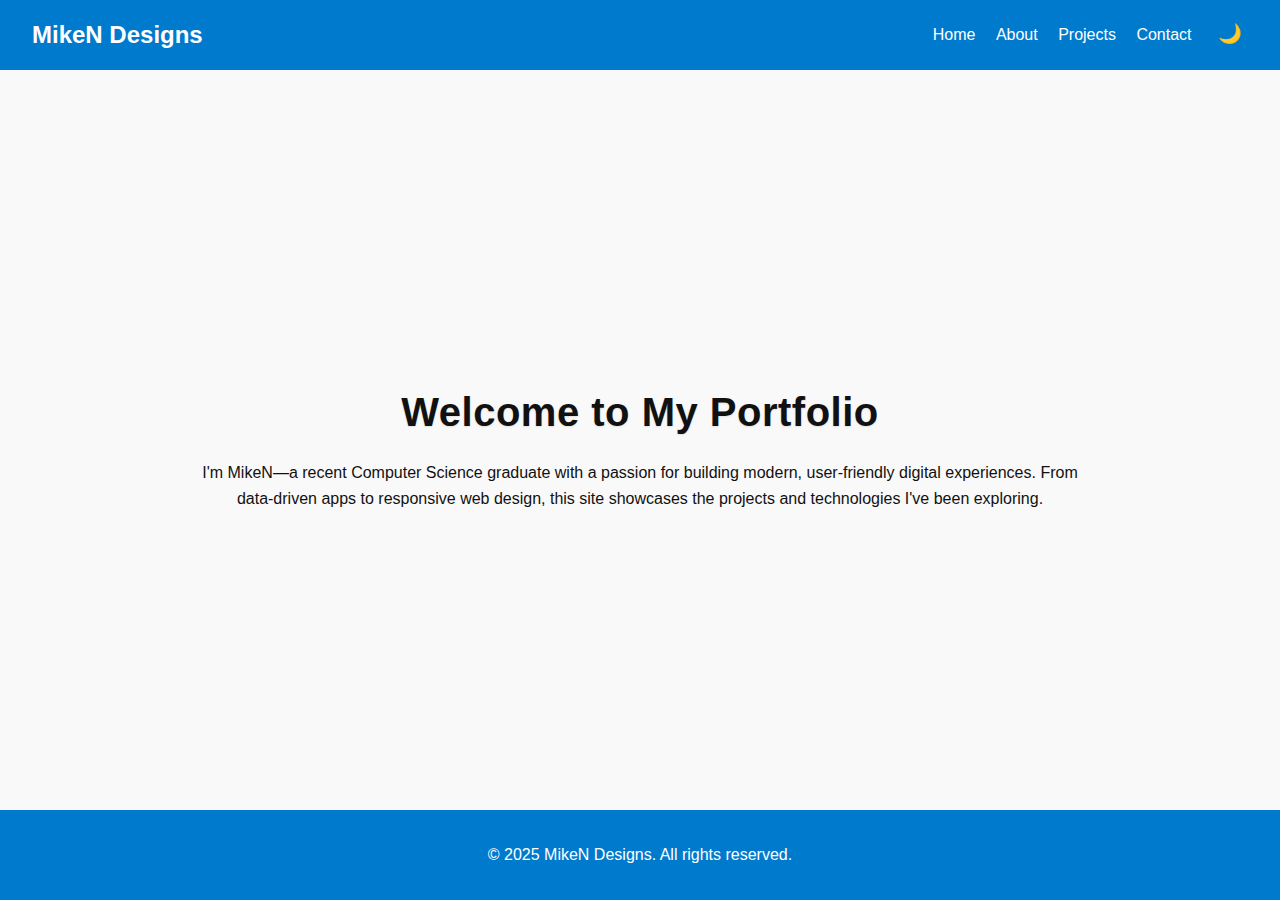
<file: index.html>
<!DOCTYPE html>
<html lang="en" class="theme-light">
  <head>
    <meta charset="UTF-8" />
    <meta name="viewport" content="width=device-width, initial-scale=1.0" />
    <title>MikeN Designs</title>
    <link rel="stylesheet" href="css/styles.css" />
    <script src="./js/main.js" defer></script>
  </head>
  <body>
    <header class="site-header">
      <div class="logo">MikeN Designs</div>
      <nav class="nav-menu">
        <a href="index.html">Home</a>
        <a href="about.html">About</a>
        <a href="projects.html">Projects</a>
        <a href="contact.html">Contact</a>
        <button
          id="theme-toggle"
          class="theme-btn"
          aria-label="Toggle theme"
          title="Toggle light/dark mode"
        >
          🌙
        </button>
      </nav>
    </header>

    <main class="home-content">
      <section class="intro">
        <h1>Welcome to My Portfolio</h1>
        <p>
          I'm MikeN—a recent Computer Science graduate with a passion for
          building modern, user-friendly digital experiences. From data-driven
          apps to responsive web design, this site showcases the projects and
          technologies I've been exploring.
        </p>
      </section>
    </main>

    <footer class="site-footer">
      <p>&copy; 2025 MikeN Designs. All rights reserved.</p>
    </footer>
  </body>
</html>
</file>
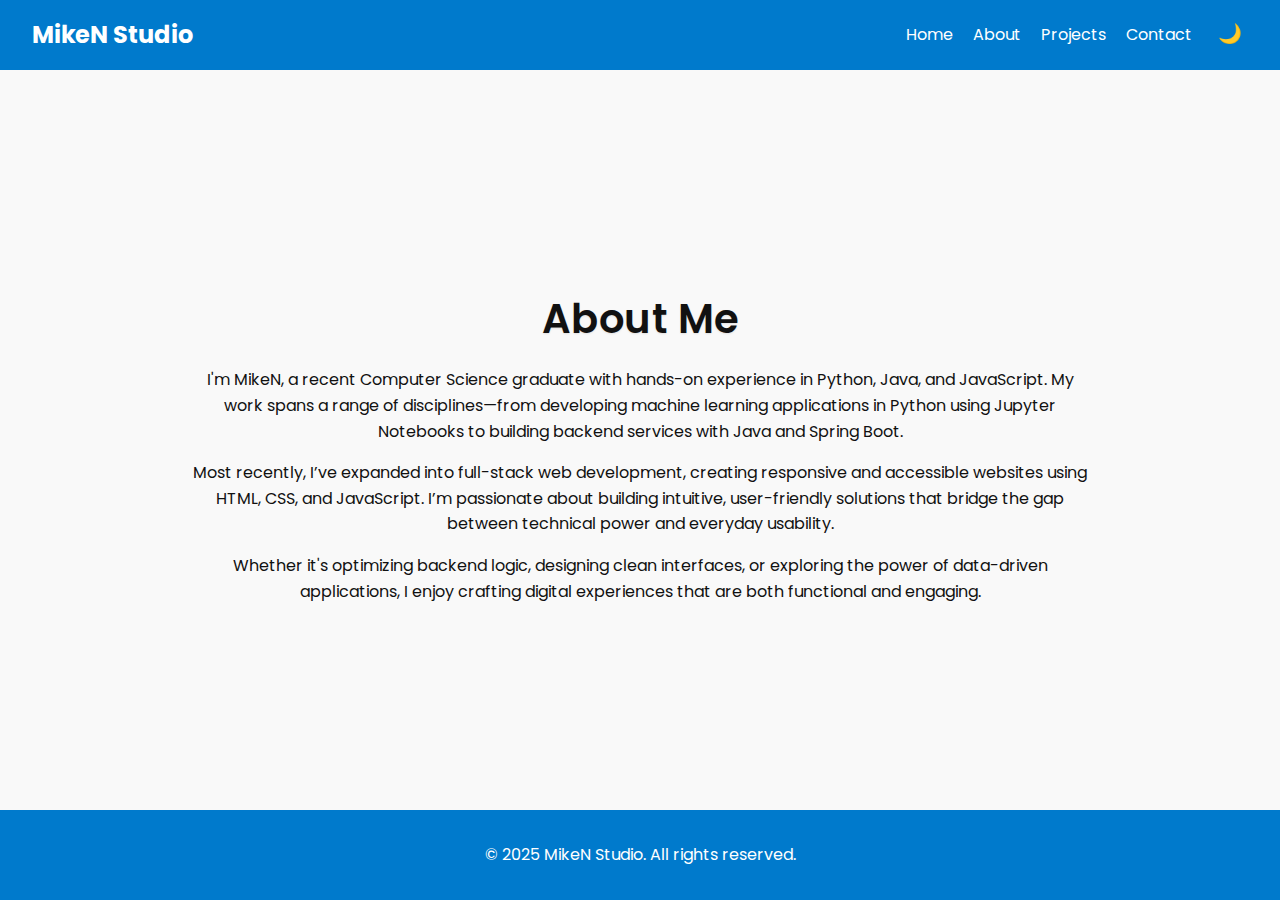
<file: about.html>
<!DOCTYPE html>
<html lang="en" class="theme-light">
  <head>
    <meta charset="UTF-8" />
    <meta name="viewport" content="width=device-width, initial-scale=1.0" />
    <title>MikeN Studio</title>
    <link rel="stylesheet" href="css/styles.css" />
    <link
      href="https://fonts.googleapis.com/css2?family=Poppins:wght@400;500;600&display=swap"
      rel="stylesheet"
    />
    <link
      href="https://fonts.googleapis.com/css2?family=Fira+Mono&display=swap"
      rel="stylesheet"
    />

    <script src="./js/main.js" defer></script>
  </head>
  <body>
    <header class="site-header">
      <div class="logo">MikeN Studio</div>
      <nav class="nav-menu">
        <a href="index.html">Home</a>
        <a href="about.html">About</a>
        <a href="projects.html">Projects</a>
        <a href="contact.html">Contact</a>
        <button
          id="theme-toggle"
          class="theme-btn"
          aria-label="Toggle theme"
          title="Toggle light/dark mode"
        >
          🌙
        </button>
      </nav>
    </header>

    <main class="home-content">
      <section class="intro">
        <h1>About Me</h1>
        <p>
          I'm MikeN, a recent Computer Science graduate with hands-on experience
          in Python, Java, and JavaScript. My work spans a range of
          disciplines—from developing machine learning applications in Python
          using Jupyter Notebooks to building backend services with Java and
          Spring Boot.
        </p>
        <p>
          Most recently, I’ve expanded into full-stack web development, creating
          responsive and accessible websites using HTML, CSS, and JavaScript.
          I’m passionate about building intuitive, user-friendly solutions that
          bridge the gap between technical power and everyday usability.
        </p>
        <p>
          Whether it's optimizing backend logic, designing clean interfaces, or
          exploring the power of data-driven applications, I enjoy crafting
          digital experiences that are both functional and engaging.
        </p>
      </section>
    </main>

    <footer class="site-footer">
      <p>&copy; 2025 MikeN Studio. All rights reserved.</p>
    </footer>
  </body>
</html>
</file>
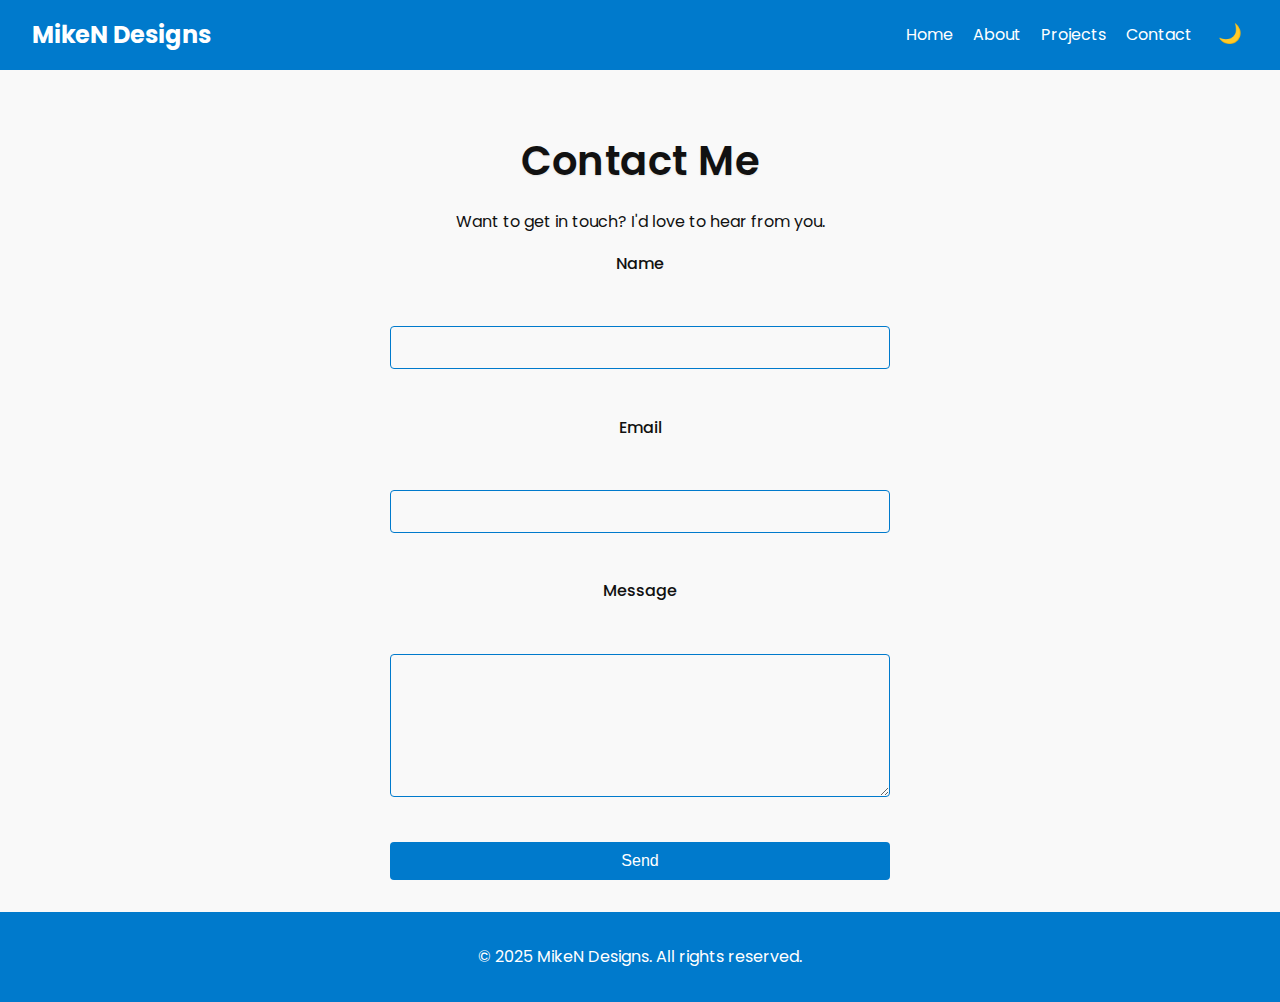
<file: contact.html>
<!DOCTYPE html>
<html lang="en" class="theme-light">
  <head>
    <meta charset="UTF-8" />
    <meta name="viewport" content="width=device-width, initial-scale=1.0" />
    <title>MikeN Designs</title>
    <link rel="stylesheet" href="css/styles.css" />
    <link
      href="https://fonts.googleapis.com/css2?family=Poppins:wght@400;500;600&display=swap"
      rel="stylesheet"
    />
    <link
      href="https://fonts.googleapis.com/css2?family=Fira+Mono&display=swap"
      rel="stylesheet"
    />

    <script src="./js/main.js" defer></script>
  </head>
  <body>
    <header class="site-header">
      <div class="logo">MikeN Designs</div>
      <nav class="nav-menu">
        <a href="index.html">Home</a>
        <a href="about.html">About</a>
        <a href="projects.html">Projects</a>
        <a href="contact.html">Contact</a>
        <button
          id="theme-toggle"
          class="theme-btn"
          aria-label="Toggle theme"
          title="Toggle light/dark mode"
        >
          🌙
        </button>
      </nav>
    </header>

    <main class="home-content">
      <section class="intro">
        <h1>Contact Me</h1>
        <p>Want to get in touch? I'd love to hear from you.</p>
        <form class="contact-form">
          <label for="name">Name</label><br />
          <input type="text" id="name" name="name" required /><br />

          <label for="email">Email</label><br />
          <input type="email" id="email" name="email" required /><br />

          <label for="message">Message</label><br />
          <textarea id="message" name="message" rows="5" required></textarea
          ><br />

          <button type="submit">Send</button>
        </form>
      </section>
    </main>

    <footer class="site-footer">
      <p>&copy; 2025 MikeN Designs. All rights reserved.</p>
    </footer>
  </body>
</html>
</file>
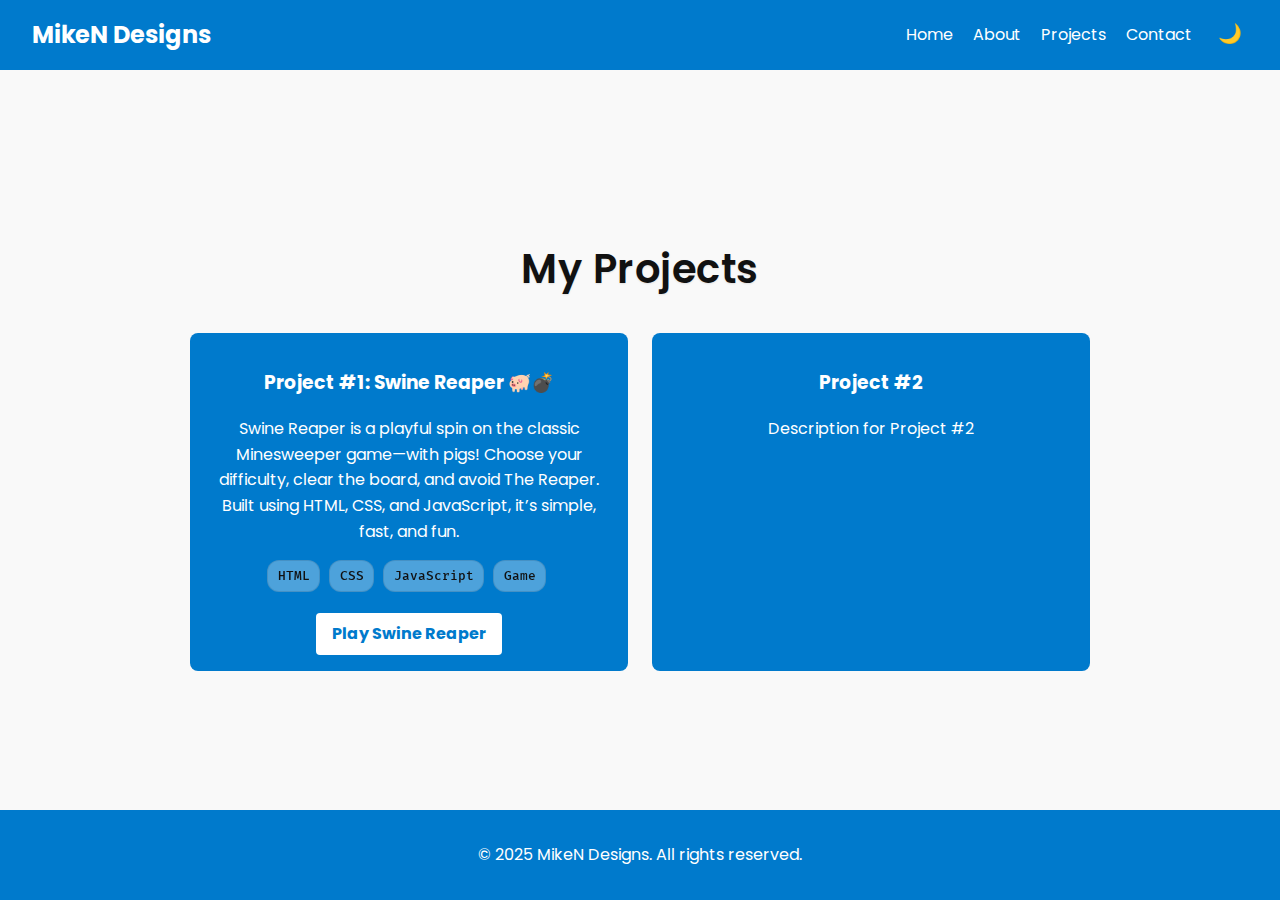
<file: projects.html>
<!DOCTYPE html>
<html lang="en" class="theme-light">
  <head>
    <meta charset="UTF-8" />
    <meta name="viewport" content="width=device-width, initial-scale=1.0" />
    <title>MikeN Designs</title>
    <link rel="stylesheet" href="css/styles.css" />
    <link
      href="https://fonts.googleapis.com/css2?family=Poppins:wght@400;500;600&display=swap"
      rel="stylesheet"
    />
    <link
      href="https://fonts.googleapis.com/css2?family=Fira+Mono&display=swap"
      rel="stylesheet"
    />

    <script src="./js/main.js" defer></script>
  </head>
  <body>
    <header class="site-header">
      <div class="logo">MikeN Designs</div>
      <nav class="nav-menu">
        <a href="index.html">Home</a>
        <a href="about.html">About</a>
        <a href="projects.html">Projects</a>
        <a href="contact.html">Contact</a>
        <button
          id="theme-toggle"
          class="theme-btn"
          aria-label="Toggle theme"
          title="Toggle light/dark mode"
        >
          🌙
        </button>
      </nav>
    </header>

    <main class="home-content">
      <section class="intro">
        <h1>My Projects</h1>
        <div class="projects-grid">
          <div class="project-card">
            <h3>Project #1: Swine Reaper 🐖💣</h3>
            <p>
              Swine Reaper is a playful spin on the classic Minesweeper
              game—with pigs! Choose your difficulty, clear the board, and avoid
              The Reaper. Built using HTML, CSS, and JavaScript, it’s simple,
              fast, and fun.
            </p>
            <div class="project-tags">
              <span class="tag">HTML</span>
              <span class="tag">CSS</span>
              <span class="tag">JavaScript</span>
              <span class="tag">Game</span>
            </div>
            <a href="./swine-reaper.html" class="project-link btn-link"
              >Play Swine Reaper</a
            >
          </div>

          <div class="project-card">
            <h3>Project #2</h3>
            <p>Description for Project #2</p>
          </div>
        </div>
      </section>
    </main>

    <footer class="site-footer">
      <p>&copy; 2025 MikeN Designs. All rights reserved.</p>
    </footer>
  </body>
</html>
</file>
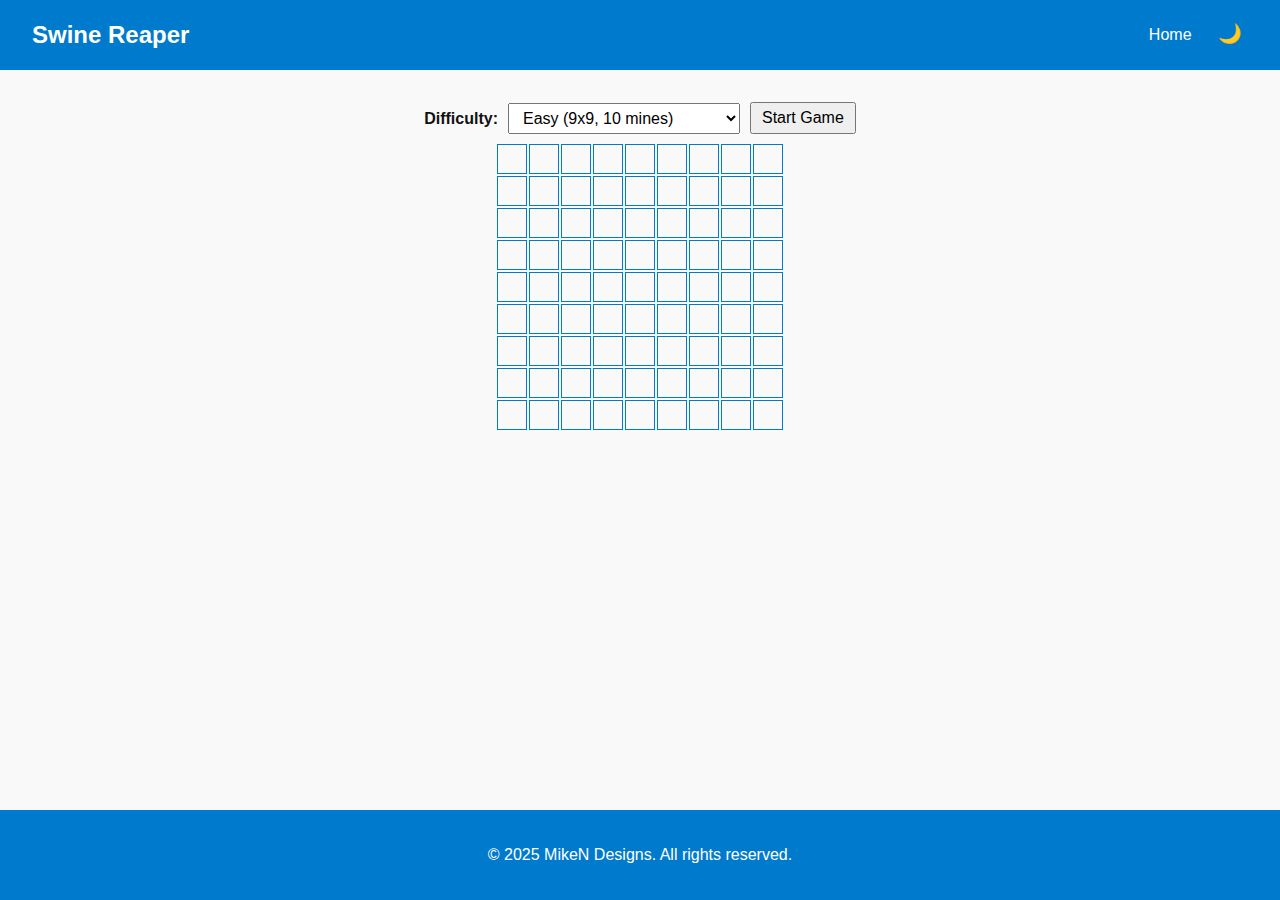
<file: swine-reaper.html>
<!DOCTYPE html>
<html lang="en" class="theme-light">
  <head>
    <meta charset="UTF-8" />
    <meta name="viewport" content="width=device-width, initial-scale=1.0" />
    <title>Swine Reaper</title>
    <link rel="stylesheet" href="../css/styles.css" />
    <link rel="stylesheet" href="../css/swine-reaper.css" />
    <script src="../js/swine-reaper.js" defer></script>
  </head>
  <body>
    <header class="site-header">
      <div class="logo">Swine Reaper</div>
      <nav class="nav-menu">
        <a href="../index.html">Home</a>
        <button id="theme-toggle" class="theme-btn" aria-label="Toggle theme">
          🌙
        </button>
      </nav>
    </header>

    <main class="game-content">
      <section class="game-controls">
        <label for="difficulty">Difficulty:</label>
        <select id="difficulty">
          <option value="easy">Easy (9x9, 10 mines)</option>
          <option value="medium">Medium (16x16, 40 mines)</option>
          <option value="hard">Hard (30x16, 99 mines)</option>
        </select>
        <button id="start-btn">Start Game</button>
      </section>

      <!-- Board wrapper for centering -->
      <div class="board-wrapper">
        <section id="game-board" class="game-board"></section>
        <div id="game-status"></div>
      </div>
    </main>

    <footer class="site-footer">
      <p>&copy; 2025 MikeN Designs. All rights reserved.</p>
    </footer>
  </body>
</html>
</file>
<file: css/styles.css>
:root {
  --bg: #f9f9f9;
  --text: #111;
  --accent: #007acc;
  --accent-hover: #005f99;
  --border-color: #007acc;
}

.theme-dark {
  --bg: #121212;
  --text: #f0f0f0;
  --accent: #3399cc; /* Darker aqua */
  --accent-hover: #2673a1; /* Darker hover aqua */
  --border-color: #3399cc;
}

* {
  box-sizing: border-box;
}

body {
  margin: 0;
  font-family: "Poppins", sans-serif;
  background-color: var(--bg);
  color: var(--text);
  display: flex;
  flex-direction: column;
  min-height: 100vh;
  transition: background-color 0.3s ease, color 0.3s ease;
  -webkit-font-smoothing: antialiased;
  line-height: 1.6;
}

h1 {
  font-size: 2.5rem;
  margin-bottom: 1rem;
  font-weight: 600;
  letter-spacing: 0.5px;
  color: var(--text);
  text-shadow: 0 1px 2px rgba(0, 0, 0, 0.1);
}

p {
  font-size: 1rem;
  margin-bottom: 1rem;
}

.site-header {
  display: flex;
  justify-content: space-between;
  align-items: center;
  padding: 1rem 2rem;
  background-color: var(--accent);
  color: white;
}

.logo {
  font-size: 1.5rem;
  font-weight: bold;
}

.nav-menu a,
.theme-btn {
  margin-left: 1rem;
  color: white;
  text-decoration: none;
  background: none;
  border: none;
  font-size: 1rem;
  cursor: pointer;
}

.theme-btn {
  font-size: 1.2rem;
  line-height: 1;
}

.home-content {
  flex: 1;
  display: grid;
  place-items: center;
  padding: 2rem;
}

.intro {
  text-align: center;
  max-width: 900px;
  width: 90%;
  margin: 0;
}

.intro h1 {
  margin-bottom: 0.5rem; /* Optional tighter spacing */
}

.intro p {
  margin-bottom: 1rem; /* Optional tighter spacing */
}

.site-footer {
  text-align: center;
  padding: 1rem;
  background-color: var(--accent);
  color: white;
}

/* Contact Form */
.contact-form {
  max-width: 500px;
  margin: 1rem auto 0; /* Reduced top margin from 2rem to 1rem */
  display: flex;
  flex-direction: column;
  gap: 10px; /* Slightly tighter gap */
  padding: 0; /* Remove padding to reduce extra space */
}

.contact-form label {
  margin-bottom: 4px;
  font-weight: 500;
}

.contact-form input,
.contact-form textarea {
  padding: 8px 10px;
  font-size: 1rem;
  border: 1px solid var(--border-color);
  border-radius: 4px;
  font-family: inherit;
  color: var(--text);
  background-color: var(--bg);
  transition: border-color 0.3s ease;
}

.contact-form input:focus,
.contact-form textarea:focus {
  outline: none;
  border-color: var(--accent);
  box-shadow: 0 0 5px var(--accent);
}

.contact-form textarea {
  resize: vertical;
  min-height: 100px;
}

.contact-form button {
  padding: 10px;
  font-size: 1rem;
  background-color: var(--accent);
  color: white;
  border: none;
  border-radius: 4px;
  cursor: pointer;
  width: 100%; /* Make button full width like inputs */
  transition: background-color 0.3s ease;
  margin-top: 0; /* Remove extra top margin */
}

.contact-form button:hover {
  background-color: var(--accent-hover);
  opacity: 1;
}

/* Projects Grid */
.projects-grid {
  display: grid;
  gap: 1.5rem;
  grid-template-columns: repeat(auto-fit, minmax(250px, 1fr));
  margin-top: 2rem;
  width: 100%;
  max-width: 1000px;
}

.project-card {
  background-color: var(--accent);
  color: white;
  padding: 1rem;
  border-radius: 8px;
}

.project-link.btn-link {
  display: inline-block;
  margin-top: 1rem;
  padding: 0.5rem 1rem;
  background-color: white;
  color: var(--accent);
  text-decoration: none;
  border-radius: 4px;
  font-weight: bold;
  transition: background-color 0.3s ease, color 0.3s ease;
}

.theme-dark .project-link.btn-link {
  background-color: #1e1e1e;
  color: var(--accent);
}

.project-link.btn-link:hover {
  background-color: #e0e0e0;
  color: #000;
}

.theme-dark .project-link.btn-link:hover {
  background-color: #2a2a2a;
  color: #fff;
}

/* Tech Tags */
.tag {
  display: inline-block;
  font-family: "Fira Mono", monospace;
  font-size: 0.8rem;
  padding: 0.3rem 0.6rem;
  margin: 0 0.3rem 0.3rem 0;
  border-radius: 12px;
  font-weight: 500;
  backdrop-filter: blur(4px);
  border: 1px solid rgba(255, 255, 255, 0.2);
  background-color: rgba(255, 255, 255, 0.15);
  color: white;
}

.theme-light .tag {
  background-color: rgba(255, 255, 255, 0.3);
  color: #111;
  border: 1px solid rgba(0, 0, 0, 0.1);
}
</file>
<file: css/swine-reaper.css>
/* Unique to Swine Reaper game */

main.game-content {
  flex: 1;
  display: flex;
  flex-direction: column;
  align-items: center;
  padding: 2rem;
  max-width: 900px;
  margin: 0 auto;
}

.intro {
  text-align: center;
  margin-bottom: 1.5rem;
}

.board-wrapper {
  display: flex;
  flex-direction: column;
  align-items: center;
}

#game-board {
  display: grid;
  gap: 2px;
  margin-bottom: 10px;
  user-select: none;
}

.square {
  width: 30px;
  height: 30px;
  border: 1px solid var(--accent);
  background-color: var(--bg);
  display: flex;
  justify-content: center;
  align-items: center;
  font-weight: bold;
  cursor: pointer;
  user-select: none;
  transition: background-color 0.3s ease;
}

.square.revealed {
  cursor: default;
  background-color: var(--text);
  color: var(--bg);
  animation: fadeIn 0.3s ease forwards;
}

.square.bomb {
  background-color: #d32f2f;
  color: white;
  animation: fadeIn 0.3s ease forwards;
}

.square.bomb-hit {
  background-color: #ff4d4d;
  animation: shake 0.4s;
}

.square.flagged {
  color: var(--flag-color);
}

@keyframes fadeIn {
  from {
    opacity: 0;
    transform: scale(0.9);
  }
  to {
    opacity: 1;
    transform: scale(1);
  }
}

@keyframes shake {
  0% {
    transform: translate(0, 0);
  }
  25% {
    transform: translate(-4px, 0);
  }
  50% {
    transform: translate(4px, 0);
  }
  75% {
    transform: translate(-4px, 0);
  }
  100% {
    transform: translate(0, 0);
  }
}

#game-status {
  font-size: 1.2em;
  font-weight: bold;
  min-height: 1.5em;
  color: var(--accent);
  margin-top: 8px;
}

.game-controls {
  margin-bottom: 10px;
  display: flex;
  align-items: center;
  gap: 10px;
}

.game-controls label {
  font-weight: bold;
}

.game-controls select,
.game-controls button {
  padding: 5px 10px;
  font-size: 1rem;
  cursor: pointer;
}
</file>
